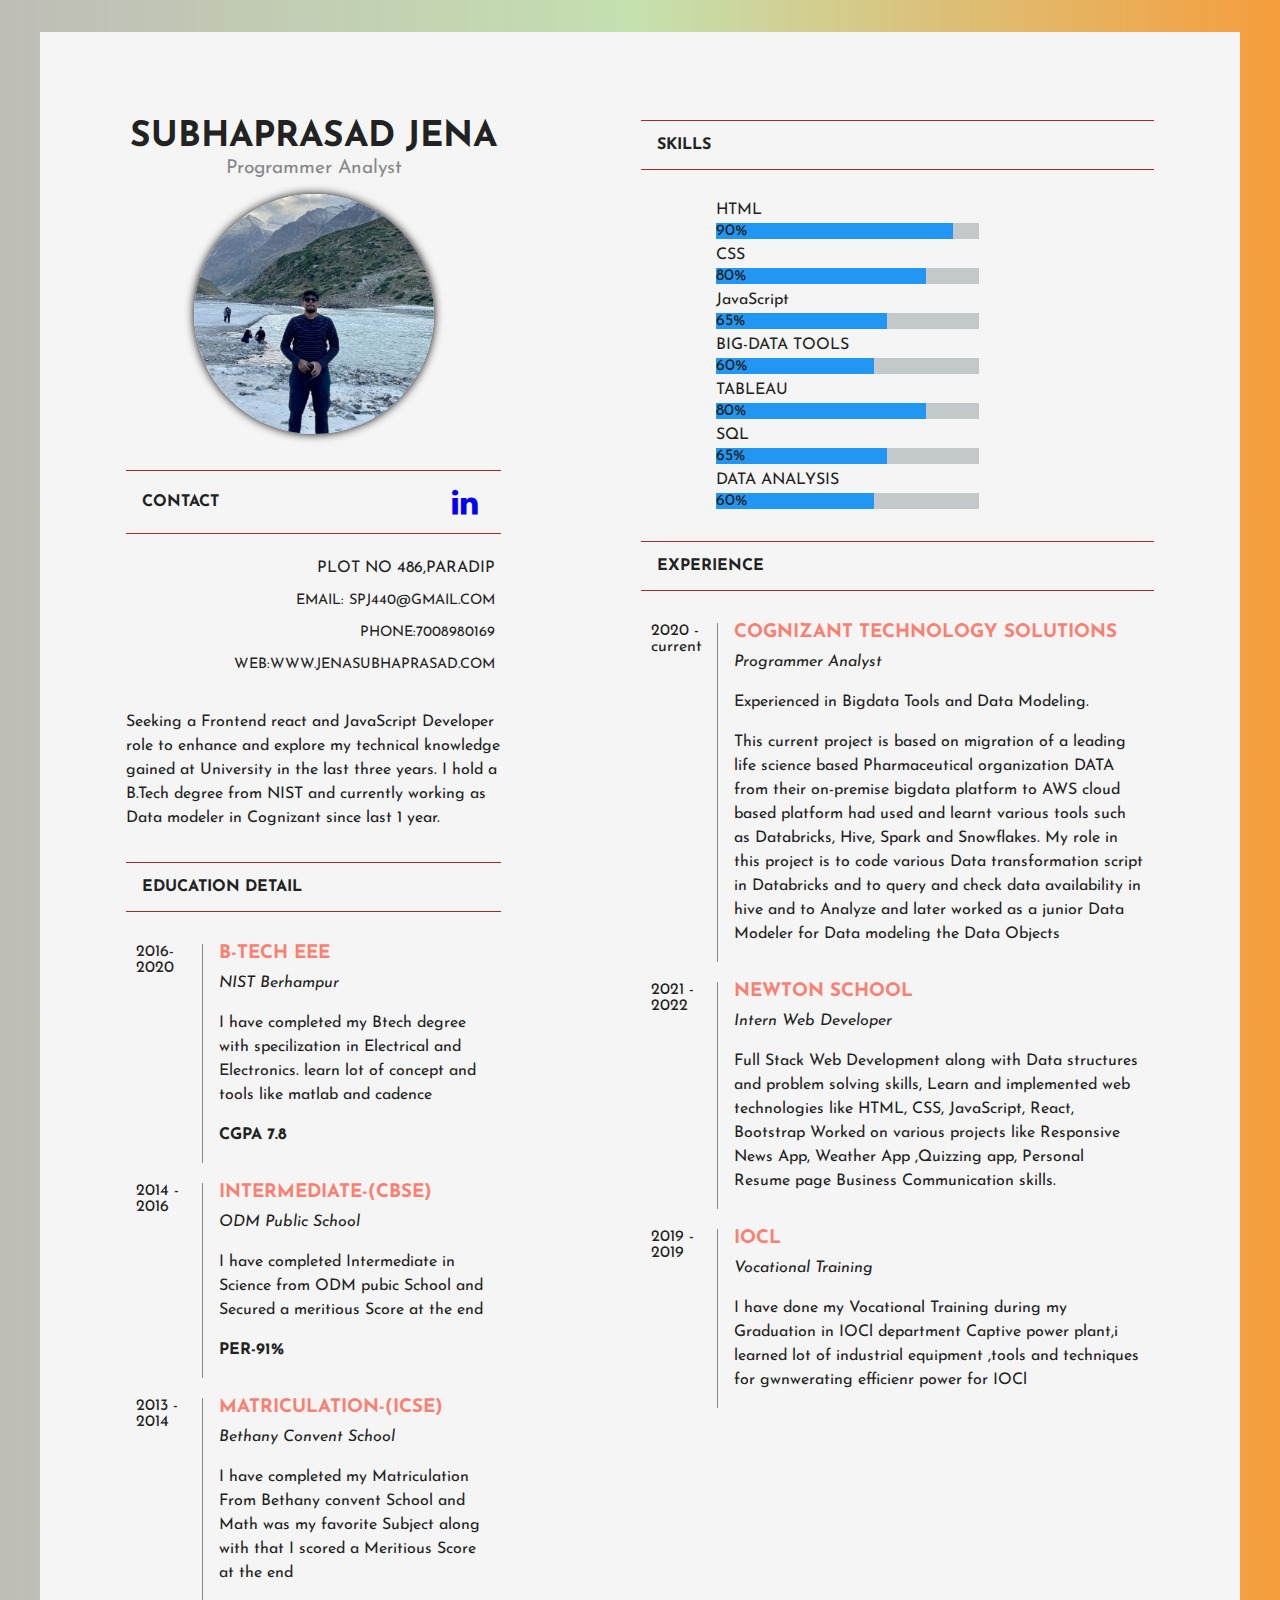
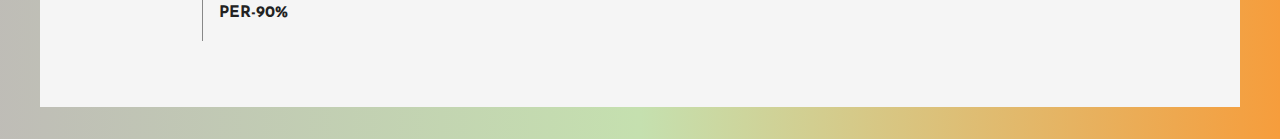
<file: Resume_cv project/index.html>
<!DOCTYPE html>
<!-- https://focused-almeida-b1bb6c.netlify.app -->
<html lang="en">
<head>
    <meta charset="UTF-8">
    <meta http-equiv="X-UA-Compatible" content="IE=edge">
    <meta name="viewport" content="width=device-width, initial-scale=1.0">
    <title>Resume</title>
    <link href="https://fonts.googleapis.com/css2?family=Josefin+Sans:ital,wght@0,300;1,100;1,300&display=swap" rel="stylesheet">
    <link  href="https://cdnjs.cloudflare.com/ajax/libs/font-awesome/4.7.0/css/font-awesome.min.css" rel="stylesheet">
    <link rel="stylesheet" href="styles.css">
</head>
<body>
    <div class="resume"> 
        <div class="coloumn">
    <section class="profile">
        <h1>Subhaprasad Jena</h1>
        <p>Programmer Analyst</p>
        <img  src="159544250_129872296181408_7046907158149389369_n.jpg" alt="">
    </section>

    <section class="contact">
        <div class="linkedin">
        <h2 >Contact</h2>
        <h2><a href="https://www.linkedin.com/in/subhaprasad-jena-016496205/" class="fa fa-linkedin"></a></h2>
        
    </div>
        <ul class="contact-ul">
            <li>Plot no 486,Paradip</li>
            <li><a href="mailto:spj440@gmail.com">EMAIL: spj440@gmail.com</a></li>
            <li><a href="tel:+917008980169">Phone:7008980169</a></li>
            <li><a href="www.google.com">WEB:www.jenasubhaprasad.com</a></li>
        </ul>
    </section>
    <section class="objective">
        <p>Seeking a Frontend react and JavaScript Developer role to enhance and explore my technical knowledge 
          gained at University in the last three years. I hold a B.Tech degree from NIST and currently working as Data modeler
          in Cognizant since last 1 year.
         </p>
    </section>
    <section class="education">
        <h2>Education Detail</h2>
      <ul class="timeline">
          <li class="event">
              <span class="duration">2016-2020</span>
              <div class="content">
                <h3>B-tech EEE</h3>
                <p><em>NIST Berhampur</em></p>
                <p>I have completed my Btech degree with specilization in Electrical and Electronics. learn lot of concept and 
                  tools like matlab and cadence
                </p>
                <p class="mark"> CGPA 7.8</p> 
              </div>
            </li>
      </ul>
      <ul class="timeline">
        <li class="event">
            <span class="duration">2014 - 2016</span>
             <div class="content">
            <h3>Intermediate-(CBSE)</h3>
            <p><em>ODM Public School</em></p>
            <p>I have completed Intermediate in Science from ODM pubic School and Secured a meritious Score at the end</p>
            <p class="mark"> PER-91%</p> 
            </div>
         </li>
    </ul>
    <ul class="timeline">
        <li class="event">
            <span class="duration">2013 - 2014</span>
             <div class="content">
            <h3>Matriculation-(ICSE)</h3>
            <p><em >Bethany Convent School</em></p>
            <p>I have completed my Matriculation From Bethany convent School and Math was my favorite Subject along with that
              I scored a Meritious Score at the end
            </p>
            <p class="mark"> PER-90%</p> 
            </div>
         </li>
    </ul>
    </section>
    
</div>
<div class="coloumn">
    <section class="skills">
        <h2> Skills </h2>
        <div class="con">
            <span>HTML</span>
            <div class="container">
              <div class="skills html">90%</div>
            </div>
            
            <span>CSS</span>
            <div class="container">
              <div class="skills css">80%</div>
            </div>
            
            <span>JavaScript</span>
            <div class="container">
              <div class="skills js">65%</div>
            </div>
            
            <span>BIG-DATA TOOLS</span>
            <div class="container">
              <div class="skills php">60%</div>
            </div>
            <span>TABLEAU</span>
            <div class="container">
              <div class="skills css">80%</div>
            </div>
            
            <span>SQL</span>
            <div class="container">
              <div class="skills js">65%</div>
            </div>
            
            <span>DATA ANALYSIS</span>
            <div class="container">
              <div class="skills php">60%</div>
            </div>
        </div>
  
    </section>

<section class="experience">
        <h2>Experience</h2>
        <ul class="timeline">
          <li class="event">
            <span class="duration">2020 - current</span>
            <div class="content">
                <h3>Cognizant Technology Solutions</h3>
                <p><em>Programmer Analyst</em></p>
                <p>
                  Experienced in Bigdata Tools and Data Modeling.
                </p>
                <p>
                 This current project is based on migration of a leading life science based Pharmaceutical organization DATA from their on-premise bigdata platform to AWS cloud based platform had used and learnt various tools such as Databricks, Hive, Spark and Snowflakes. My role in this project is to code various Data transformation script in Databricks and to query and check data availability in hive and to Analyze and later worked as a junior Data Modeler for Data modeling the Data Objects
                </p>
            </div>
            
          </li>
         </ul>
        <ul class="timeline">
            <li class="event">
             <span class="duration">2021 - 2022</span>
             <div class="content">
                <h3>Newton School</h3>
                <p><em>Intern Web Developer</em></p>
                <p>
                  Full Stack Web Development along with Data structures and problem solving skills,
Learn and implemented web technologies like HTML, CSS, JavaScript, React, Bootstrap
Worked on various projects like  Responsive News App, Weather App ,Quizzing app, Personal Resume page
Business Communication skills.
                </p>
             </div>
             </li>
         </ul>
    <ul class="timeline">
            <li class="event">
            <span class="duration">2019 - 2019</span>
            <div class="content">
            <h3>IOCL</h3>
            <p><em>Vocational Training</em></p>
            <p>I have done my Vocational Training during my Graduation in IOCl department Captive power plant,i learned lot of industrial equipment ,tools and techniques for gwnwerating efficienr power for IOCl</p>
             </div>
            </li>
         </ul>
    </section>
</div>
</div>
</body>
</html>
</file>
<file: Resume_cv project/styles.css>
*{
    padding: 0;
    margin: 0;
    box-sizing: border-box;
} 
body{
    padding:2rem 2.5rem;
    background: linear-gradient(0.25turn, #bebcb6fd, #c5e0af, #f69d3c);

}
.resume{
    display: grid;
    grid-template-columns:40% 1fr;
    grid-gap:5rem;
    background-color:whitesmoke;
    padding:3.5rem;
}
h1{
    font-size: 2.2rem;
    text-transform: uppercase;
}
h2{
    text-transform:uppercase;
    font-size: 1rem;
    border-top: 1px solid brown;
    border-bottom: 1px solid brown;
    padding: 1rem 1rem;
    margin-bottom: 2rem;
}
h3{
    font-size:1.20 rem;
    text-transform: uppercase;
    color: salmon;
    margin-bottom: .5rem;

}
html{
    color:#222;
    font-family: 'Josefin Sans', sans-serif;


}
p{
    line-height:1.5;
    font-size:medium;
    /* font-weight: 100; */
    
}
section{
    margin-top: 2rem;
}
.profile{
    text-align: center;
    /* background-color: red; */
}
.profile img{
    border-radius: 9999px;
    box-shadow: 0 0 10px black;
    width: 15rem;
    height: 15rem;
    margin-top: 10px;
}
.profile p{
   color: #888;
   margin-bottom: 1 rem;
   font-size: 1.2rem;
}
li{
    list-style: none;
}
.linkedin{
    display: flex;
    justify-content:space-between;
    border-top: 1px solid brown;
    border-bottom: 1px solid brown;
    align-items: center;


}
.linkedin > h2{
   border: none;
   margin: 0;
    }

.contact li{
text-align: right;
text-transform: uppercase;
padding: 0.4rem;
}
.contact-ul{
    padding-top: 20px;
}
.contact li a{
    list-style: none;
    text-decoration: none;
    color:inherit;
    font-size: 0.9rem;
    font-weight: 400;
}
li + li{
    margin-top: 0.2rem;
}
.objective p{
    text-align: left;
}

.fa {
    /* for icon */
    font-size: 30px;
    width: 40px;
    text-align: center;
    text-decoration: none;
  }
  .fa:hover {
    opacity: 0.9;
}
/* we devide the timelinr 
to two part so that we can add two 
coloumn by using grid */
.event{
    display: grid;
    grid-template-columns: 5ch 1fr;
    margin: 10px;
}
.timeline
{   margin-top: 20px;
    
}
.content{
    border-left: 1px solid #888;
    padding-left: 1rem;
    margin-left: 1rem;
    
}
.content > p{
    margin-bottom: 1rem;
}
.coloumn
{
   padding-right: 30px;
   padding-left: 30px;
}
.mark
{   margin-top: 1rem;
    font-weight:bold;
}
.socials ul{
    display: grid;
    grid-template-columns: auto auto auto;

}
.checked {
    color:blue;
  }
  span >.fa{
    /* font-size: 15px; */
    width: 15px;
    height: 10px;
    text-align: center;
    text-decoration: none;

  }
  .con{
      margin-left: 75px;

  }

  .container{
    width: 60%;
    margin-top: 5px;
    margin-bottom: 8px; 
     background-color: rgba(186, 193, 195, 0.854); 
  }

  
  .html {width: 90%; margin-bottom: 8px; background-color:#2196F3;}
  .css {width: 80%;margin-bottom: 8px; background-color: #2196F3;}
  .js {width: 65%;margin-bottom: 8px; background-color:#2196F3;}
  .php {width: 60%;margin-bottom: 8px; background-color: #2196F3;}
@media only screen and (max-width: 700px) {
    .resume{
        display:block;
        box-sizing: inherit;
    }
    
  }
</file>
